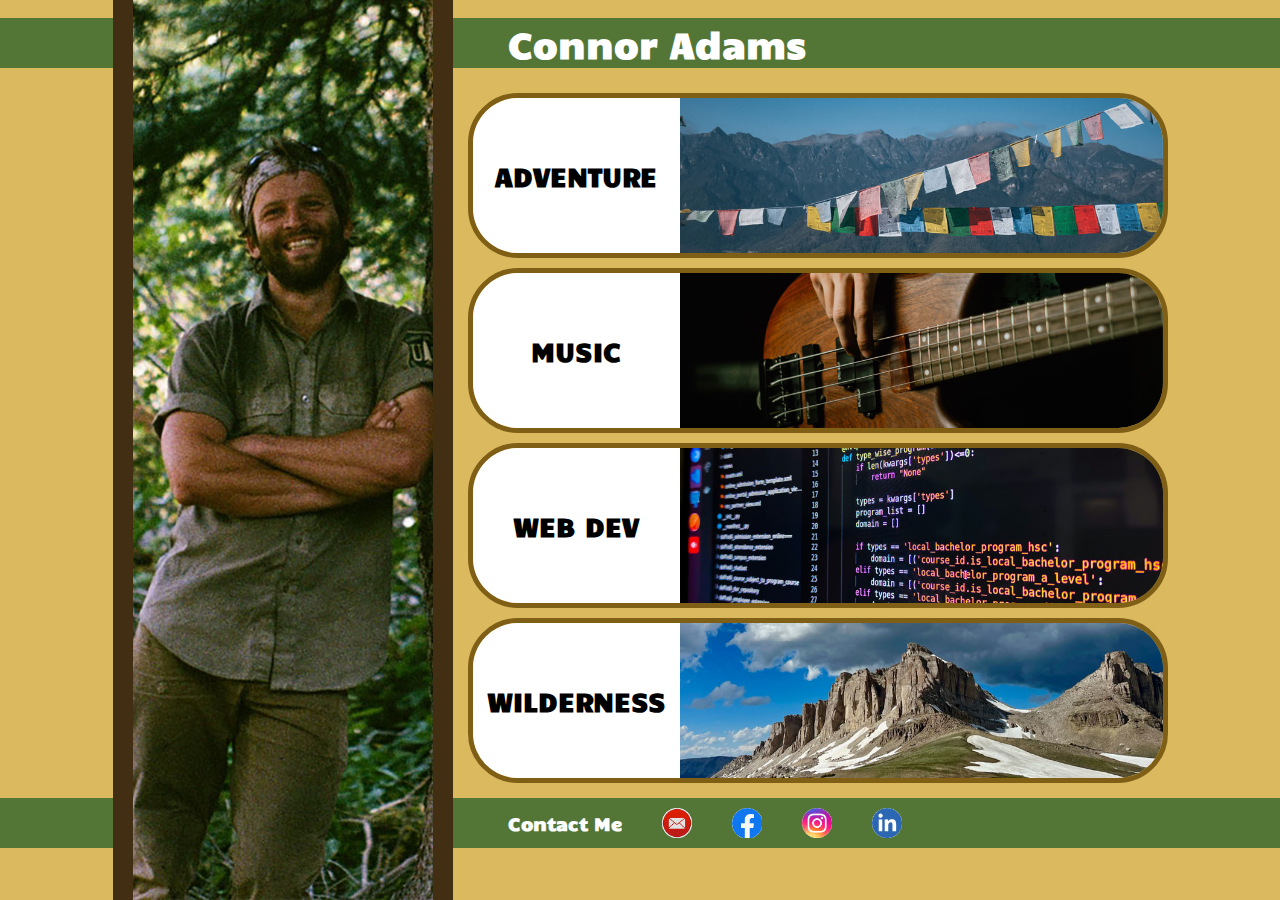
<file: index.html>
<!DOCTYPE html>
<html lang="en">
  <head>
    <link rel="stylesheet" href="style.css">
    <link rel="stylesheet" href="https://fonts.googleapis.com/css?family=Candal">
    <title>Connor Adams</title>
  </head>
  <body>
    <div class="wrapper">
      <div class="featured-pic-container" id="featured-pic-container">
        <img src="images/ranger-pic.jpg">
      </div>
      <div class="top-whitespace"></div>
      <div class="top-ribbon"></div>
      <div class="header">
        <h1>Connor Adams</h1>
      </div>
      <div class="main">
        <div class="card">
          <div class="badge" id="test-badge">
            <h2>ADVENTURE</h2>
          </div>
          <div class="card-pic">
            <img src="images/prayer-flags.jpg">
          </div>
        </div>
        <div class="card">
          <div class="badge">
            <h2>MUSIC</h2>
          </div>
          <div class="card-pic">
            <img src="images/electric-bass.jpg">
          </div>
        </div>
        <div class="card">
          <div class="badge">
            <h2>WEB DEV</h2>
          </div>
          <div class="card-pic">
            <img src="images/computer-code.jpg">
          </div>
        </div>
        <div class="card">
          <div class="badge">
            <h2>WILDERNESS</h2>
          </div>
          <div class="card-pic">
            <img src="images/gros-ventre.jpg">
          </div>
        </div>
      </div>
      <div class="info-board">
        <div class="tab-window"></div>
        <div class="info-content" id="info-content">
          <div class="info-header">
            <h2>Header</h2>
          </div>
          <div class="exit-button">
            <img src="images/exit-x.png">
          </div>
          <div class="info-pic">
            <img src="images/prayer-flags.jpg">
          </div>
          <div class="info">
            <p>Lorem ipsum dolor sit amet, consectetur adipiscing elit, sed do eiusmod tempor incididunt ut labore et dolore magna aliqua. Ut enim ad minim veniam, quis nostrud exercitation ullamco laboris nisi ut aliquip ex ea commodo consequat. Duis aute irure dolor in reprehenderit in voluptate velit esse cillum dolore eu fugiat nulla pariatur. Excepteur sint occaecat cupidatat non proident, sunt in culpa qui officia deserunt mollit anim id est laborum.</p>
            <p>Lorem ipsum dolor sit amet, consectetur adipiscing elit, sed do eiusmod tempor incididunt ut labore et dolore magna aliqua. Ut enim ad minim veniam, quis nostrud exercitation ullamco laboris nisi ut aliquip ex ea commodo consequat. Duis aute irure dolor in reprehenderit in voluptate velit esse cillum dolore eu fugiat nulla pariatur. Excepteur sint occaecat cupidatat non proident, sunt in culpa qui officia deserunt mollit anim id est laborum.</p>
          </div>
          <div class="links">
          </div>
        </div>
      </div>
      <div class="bottom-ribbon"></div>
      <div class="footer">
          <div class="nav-button" id="contact-me">
            <h3>Contact Me</h3>
          </div>
          <div class="nav-button">
            <img src="images/email-logo.png">
          </div>
          <div class="nav-button">
            <img src="images/facebook-logo.png">
          </div>
          <div class="nav-button">
            <img src="images/instagram-logo.png">
          </div>
          <div class="nav-button">
            <img src="images/linkedin-logo.png">
          </div>
      
      <div class="bottom-whitespace"></div> 
    </div>
    <script src="script.js"></script>
  </body>
</html>
</file>
<file: style.css>
h1 {
    font-family: Candal;
    font-size: 36px;
    color: white;
}

h2 {
    font-family: Candal;
    font-size: 26px;
}

h3 {
    font-family: Candal;
    font-size: 18px;
    color: white;
}

html {
    height: 100%;
}

body {
    margin: 0;
}

.wrapper {
    display: grid;
    grid-template-columns: 2fr 3fr 7fr 2fr ;
    grid-template-rows: 2vh 60px 80vh 60px 2vh;
    grid-template-areas: "a a a a"
                         "b b b b"
                         "c c c c"
                         "d d d d"
                         "e e e e";
    column-gap: 15px;
    min-height: 700px;
    height: 100vh;
    min-width: 1000px;
    background-color: #dbb95f;
    /*background-image: url(images/dhaulaghiri-background.JPG);
    background-size: cover;*/
}

.top-whitespace {
    height: 15px;
    grid-area: a;
}

.top-ribbon {
    height: 50px;
    grid-area: b;
    background-color: #537636;
    z-index: 0;
}

.featured-pic-container {
    display: flex;
    justify-content: center;
    overflow: hidden;
    grid-area: 1/2/6/3;
    z-index: 2;
    width: 300px;
    height: 100vh;
    object-fit: cover;
    border-left: 20px solid #422e13;
    border-right: 20px solid #422e13;
    align-items: center;
}

.featured-pic-container img {
    height: 100%;
    min-height: 800px;
}

.main {
    position: relative;
    display: flex;
    flex-direction: column;
    grid-area: 3/3;
    margin-top: 15px;
    margin-bottom: 15px;
    min-width: 700px;
    width: 100%;
    row-gap: 10px;
    overflow: auto;
}

.card {
    display: flex;
    flex-direction: row;
    overflow: hidden;
    border-radius: 50px 50px 50px 50px;
    border: 5px solid #7f5f16;
}

.badge {
    position: relative;
    z-index: 2;
    display: flex;
    justify-content: center;
    align-items: center;
    width: 30%;
    background-color: white;
    /*box-shadow: -5px 0px 10px -5px inset black;*/
}

.card-pic {
    display: flex;
    align-items: center;
    width: 70%;
}

.card-pic img {
    width: 100%;
}

.header {
    display: flex;
    align-items: center;
    height: 50px;
    padding-left: 40px;
    grid-area: 2/3/3/4;
    z-index: 1;
}

.footer {
    display: flex;
    justify-content: flex-start;
    align-items: center;
    height: 50px;
    padding-left: 40px;
    grid-area: 4/3/5/4;
    z-index: 1;
}

.nav-button {
    display: flex;
    align-items: center;
    padding-right: 40px;
}

.nav-button img {
    max-height: 30px;
    object-fit: contain;
}

.bottom-ribbon {
    height: 50px;
    grid-area: d;
    background-color: #537636;
}

.bottom-whitespace {
    height: 15px;
    grid-area: e;
}

.info-board {
    display: flex;
    grid-area: 3/3;
    margin-top: 15px;
    margin-bottom: 15px;
    z-index: 0;
}

.tab-window {
    min-width: 30%;
}

.info-content {
    position: relative;
    display: flex;
    flex-direction: column;
    align-items: center;
    overflow: auto;
    width: 70%;
    background-color: white;
    border-radius: 0px 50px 50px 0px;
    border-top: 5px solid  #7f5f16;
    border-right: 5px solid  #7f5f16;
    border-bottom: 5px solid  #7f5f16;
    visibility: hidden;
    z-index: 2;
}

.info-header {
    display: flex;
    position: relative;
    flex-grow: 1;
}

.exit-button {
    position: absolute;
    right: 0;
    top: 0;
    width: 30px;
    height: 30px;
    margin: 25px;
}

.exit-button img {
    height: 100%;
}

.info-pic {
    object-fit: contain;
    flex-grow: 3;
    text-align: center;
}

.info-pic img {
    width: 80%;
}

.info {
    width: 90%;
    margin-left: auto;
    margin-right: auto;
    flex-grow: 5;
}

.links {
    display: flex;
    justify-content: space-evenly;
    flex-grow: 2;
    column-gap: 20px;
}
</file>
